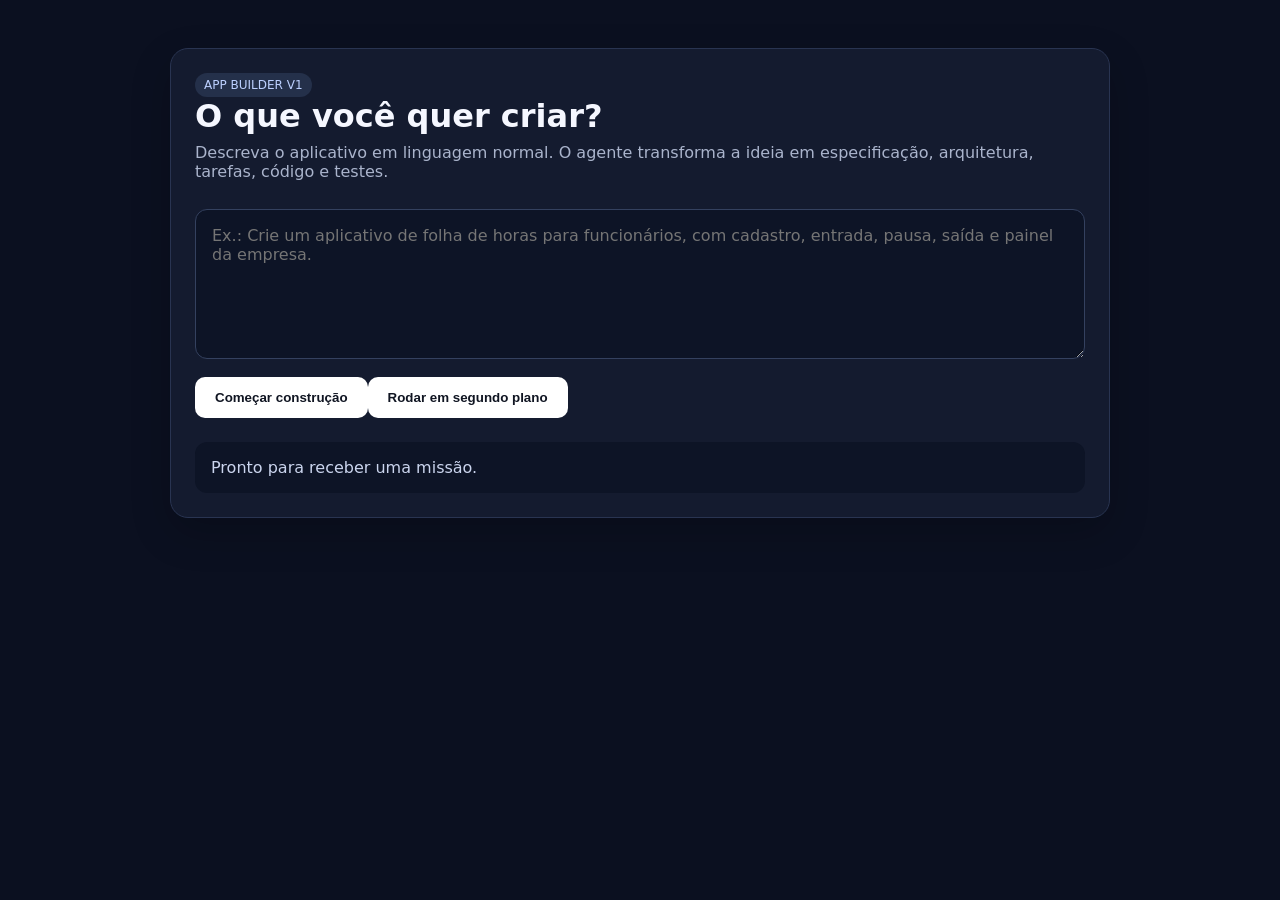
<file: app/static/index.html>
<!doctype html>
<html lang="pt-BR">
<head>
<meta charset="utf-8">
<meta name="viewport" content="width=device-width,initial-scale=1">
<title>App Builder V1</title>
<style>
*{box-sizing:border-box}body{margin:0;font-family:Inter,system-ui,-apple-system,sans-serif;background:#0b1020;color:#f5f7ff}main{max-width:980px;margin:0 auto;padding:48px 20px}.card{background:#141b2f;border:1px solid #293451;border-radius:18px;padding:24px;box-shadow:0 15px 40px #0003}h1{margin:0 0 8px;font-size:32px}.muted{color:#aab4cc;margin-bottom:28px}textarea{width:100%;min-height:150px;resize:vertical;background:#0d1426;color:#fff;border:1px solid #34415f;border-radius:12px;padding:16px;font:inherit;outline:none}button{margin-top:14px;border:0;border-radius:10px;padding:13px 20px;background:#fff;color:#101522;font-weight:700;cursor:pointer}button:disabled{opacity:.5;cursor:wait}.status{margin-top:24px;padding:16px;border-radius:12px;background:#0d1426;color:#cbd5ee;white-space:pre-wrap}.result{margin-top:18px;display:none}.section{margin-top:18px}.pill{display:inline-block;padding:5px 9px;border-radius:999px;background:#24304a;color:#bcd0ff;font-size:12px}ul{padding-left:22px;color:#dce3f4}li{margin:6px 0}code{color:#c8d5ff}.task{display:flex;justify-content:space-between;gap:12px;border-bottom:1px solid #293451;padding:9px 0}.task:last-child{border-bottom:0}.waiting{background:#3b2d08;color:#ffd76a;padding:14px;border-radius:12px;margin-top:14px;display:none}.resume{display:none}</style>
</head>
<body><main><div class="card">
<span class="pill">APP BUILDER V1</span><h1>O que você quer criar?</h1><div class="muted">Descreva o aplicativo em linguagem normal. O agente transforma a ideia em especificação, arquitetura, tarefas, código e testes.</div>
<textarea id="mission" placeholder="Ex.: Crie um aplicativo de folha de horas para funcionários, com cadastro, entrada, pausa, saída e painel da empresa."></textarea>
<button id="run">Começar construção</button><button id="background">Rodar em segundo plano</button><button id="resume" class="resume">Continuar construção</button>
<div id="status" class="status">Pronto para receber uma missão.</div>
<div id="waiting" class="waiting"></div>
<div id="result" class="result"><div class="section"><b>Fila de execução</b><div id="jobs"></div></div><div class="section"><b>Progresso das tarefas</b><div id="tasks"></div></div><div class="section"><b>Plano</b><ul id="plan"></ul></div><div class="section"><b>Concluído</b><ul id="completed"></ul></div><div class="section"><b>Erros</b><ul id="errors"></ul></div><div class="section"><b>Diagnóstico do agente</b><div id="diagnostics" class="status">Nenhum diagnóstico ainda.</div></div></div>
</div></main>
<script>
const btn=document.querySelector('#run'),bg=document.querySelector('#background'),resumeBtn=document.querySelector('#resume'),mission=document.querySelector('#mission'),status=document.querySelector('#status'),result=document.querySelector('#result'),waiting=document.querySelector('#waiting');
function esc(x){return String(x).replaceAll('&','&amp;').replaceAll('<','&lt;').replaceAll('>','&gt;').replaceAll('"','&quot;')}
function list(el,items){el.innerHTML=(items||[]).map(x=>`<li>${esc(x)}</li>`).join('')||'<li>Nenhum</li>'}
function render(d){
 const jobs=d.jobs||[];
 document.querySelector('#jobs').innerHTML=jobs.length?jobs.slice().reverse().map(j=>{const d=j.diagnostics||{};const action=j.status==='pending'||j.status==='running'?'<button data-job-action="cancel" data-job-id="'+esc(j.id)+'">Cancelar</button>':j.status==='failed'||j.status==='cancelled'?'<button data-job-action="retry" data-job-id="'+esc(j.id)+'">Tentar novamente</button>':'';return `<div class="task"><span><b>${esc(j.status)}</b> — ${esc(j.id)}${j.cancel_requested?' · cancelamento solicitado':''}</span><span>${j.current_task?esc(j.current_task)+' · ':''}${j.completed_count!=null?esc(j.completed_count)+' concluídas · ':''}tentativa ${esc(j.attempts||0)}${j.events&&j.events.length?' · '+esc((j.events[j.events.length-1]||{}).event):''}${j.heartbeat_age_seconds!=null?' · '+esc(j.heartbeat_age_seconds)+'s sem sinal':''} ${action}</span></div>`}).join(''):'<div>Nenhum trabalho em fila</div>';
 status.textContent=d.status==='waiting_for_approval'?'Aguardando sua aprovação.':d.status==='completed'?'Construção concluída.':'Status: '+d.status;
 const entries=Object.entries(d.task_statuses||{});document.querySelector('#tasks').innerHTML=entries.map(([id,s])=>`<div class="task"><span>${esc(id)}</span><span>${esc(s)}</span></div>`).join('')||'<div>Nenhuma tarefa</div>';
 list(document.querySelector('#plan'),d.plan);list(document.querySelector('#completed'),d.completed);list(document.querySelector('#errors'),d.errors);const dg=d.diagnostics||{};const receipt='Artefatos: '+(dg.artifact_count??'—')+' · Relatório: '+(dg.build_report||'—')+' · Qualidade final: '+(dg.quality_passed?'OK':'pendente');document.querySelector('#diagnostics').textContent=dg.last_error?('Último evento: '+(dg.last_event||'')+'\nTarefa: '+(dg.last_task||'')+'\nProblema: '+dg.last_error+'\nÚltimo sucesso: '+(dg.last_success||'nenhum')+'\n'+receipt):('Agente sem erros registrados. '+receipt);result.style.display='block';
 if(d.status==='waiting_for_approval'){const a=(d.approvals||[])[0];waiting.style.display='block';waiting.innerHTML=a?`<b>Aprovação necessária:</b> ${esc(a.action)}<br>${esc(a.reason)}<br><button onclick="approve('${esc(a.id)}')">Aprovar e continuar</button>`:'A aprovação está pendente.';resumeBtn.style.display='inline-block'}else{waiting.style.display='none';resumeBtn.style.display='none'}
}
async function call(path){const m=mission.value.trim();if(!m)return;btn.disabled=true;bg.disabled=true;resumeBtn.disabled=true;status.textContent='Agente trabalhando...';try{const r=await fetch(path,{method:'POST',headers:{'Content-Type':'application/json'},body:JSON.stringify({mission:m})});const d=await r.json();if(!r.ok)throw new Error(d.error||'Erro');render(d)}catch(e){status.textContent='Erro: '+e.message}finally{btn.disabled=false;bg.disabled=false;resumeBtn.disabled=false}}
btn.onclick=()=>call('/run');bg.onclick=async()=>{const m=mission.value.trim();if(!m)return;bg.disabled=true;try{const r=await fetch('/run/background',{method:'POST',headers:{'Content-Type':'application/json'},body:JSON.stringify({mission:m})});const d=await r.json();if(!r.ok)throw Error(d.error||'Erro');status.textContent='Missão colocada na fila. O agente pode continuar trabalhando em segundo plano.';poll()}catch(e){status.textContent='Erro: '+e.message}finally{bg.disabled=false}};resumeBtn.onclick=()=>call('/resume');
async function retryJob(id){await fetch('/jobs/retry',{method:'POST',headers:{'Content-Type':'application/json'},body:JSON.stringify({id})});poll()}
async function cancelJob(id){await fetch('/jobs/cancel',{method:'POST',headers:{'Content-Type':'application/json'},body:JSON.stringify({id})});poll()}
async function poll(){try{const r=await fetch('/status');if(r.ok)render(await r.json())}catch(e){}}
setInterval(poll,2000);
document.querySelector('#jobs').addEventListener('click',async e=>{const b=e.target.closest('[data-job-action]');if(!b)return;const path=b.dataset.jobAction==='retry'?'/jobs/retry':'/jobs/cancel';await fetch(path,{method:'POST',headers:{'Content-Type':'application/json'},body:JSON.stringify({id:b.dataset.jobId})});poll();});
async function approve(id){try{const r=await fetch('/approval/decision',{method:'POST',headers:{'Content-Type':'application/json'},body:JSON.stringify({id,approved:true})});if(!r.ok)throw new Error('Não foi possível aprovar');status.textContent='Aprovado. O agente vai continuar automaticamente.';poll()}catch(e){status.textContent='Erro: '+e.message}}
</script></body></html>
</file>
